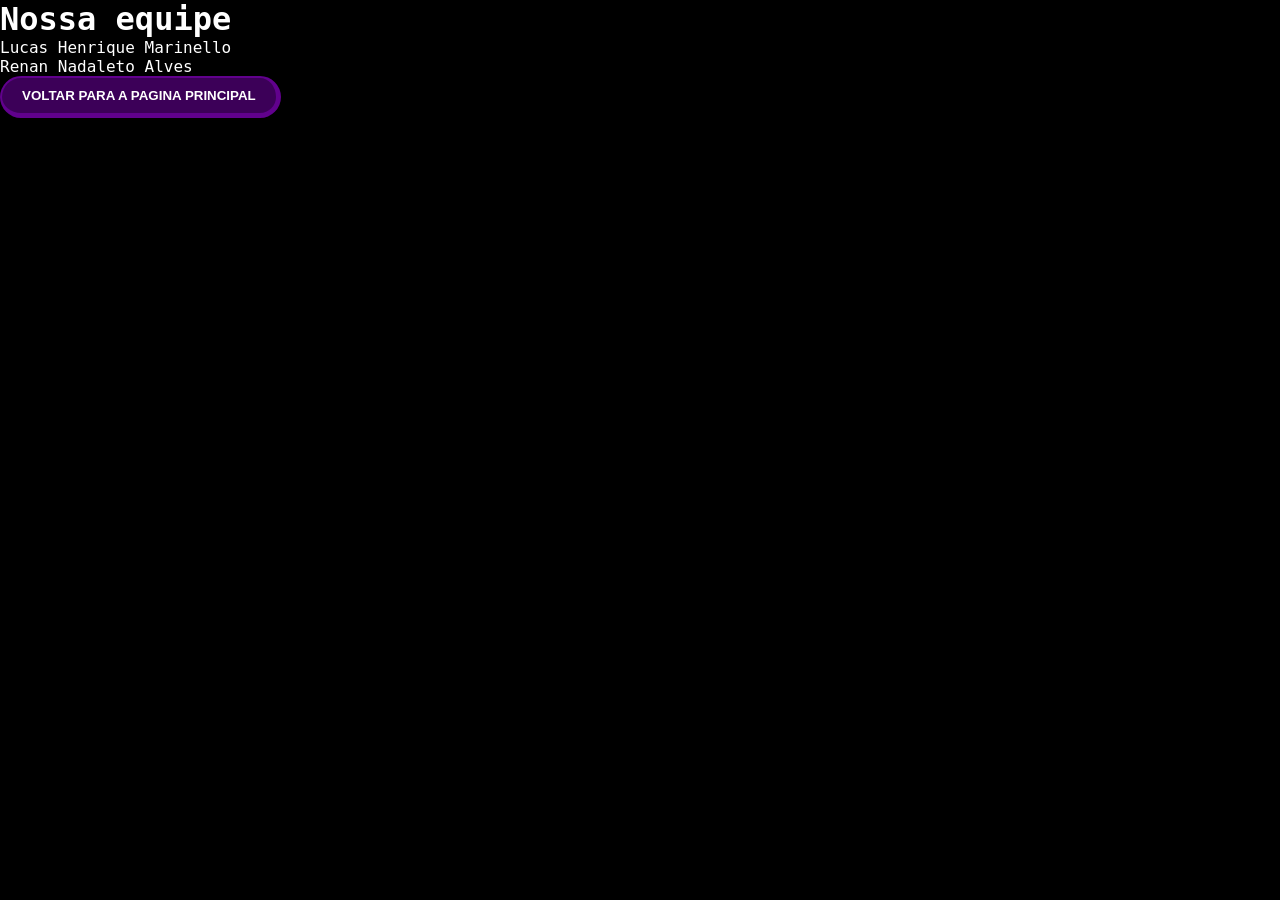
<file: Créditos.html>
<!DOCTYPE html>
<html lang="pt-BR">
<head>
    <meta charset="UTF-8">
    <meta name="viewport" content="width=device-width, initial-scale=1.0">
    <title>Créditos</title>
    <link rel="stylesheet" href="créditos.css">
    <link rel="stylesheet" href="base.css">
    <link rel="stylesheet" href="footer.css">
    <link rel="icon" type="image/svg+xml" href="[data-uri]">
</head>
<body>
    <h1>Nossa equipe</h1>
    <p>Lucas Henrique Marinello</p>
    <p>Renan Nadaleto Alves</p>
    <button onclick="window.location.href='principal.html'" class="button">Voltar para a pagina principal</button>

</body>
</html>
</file>
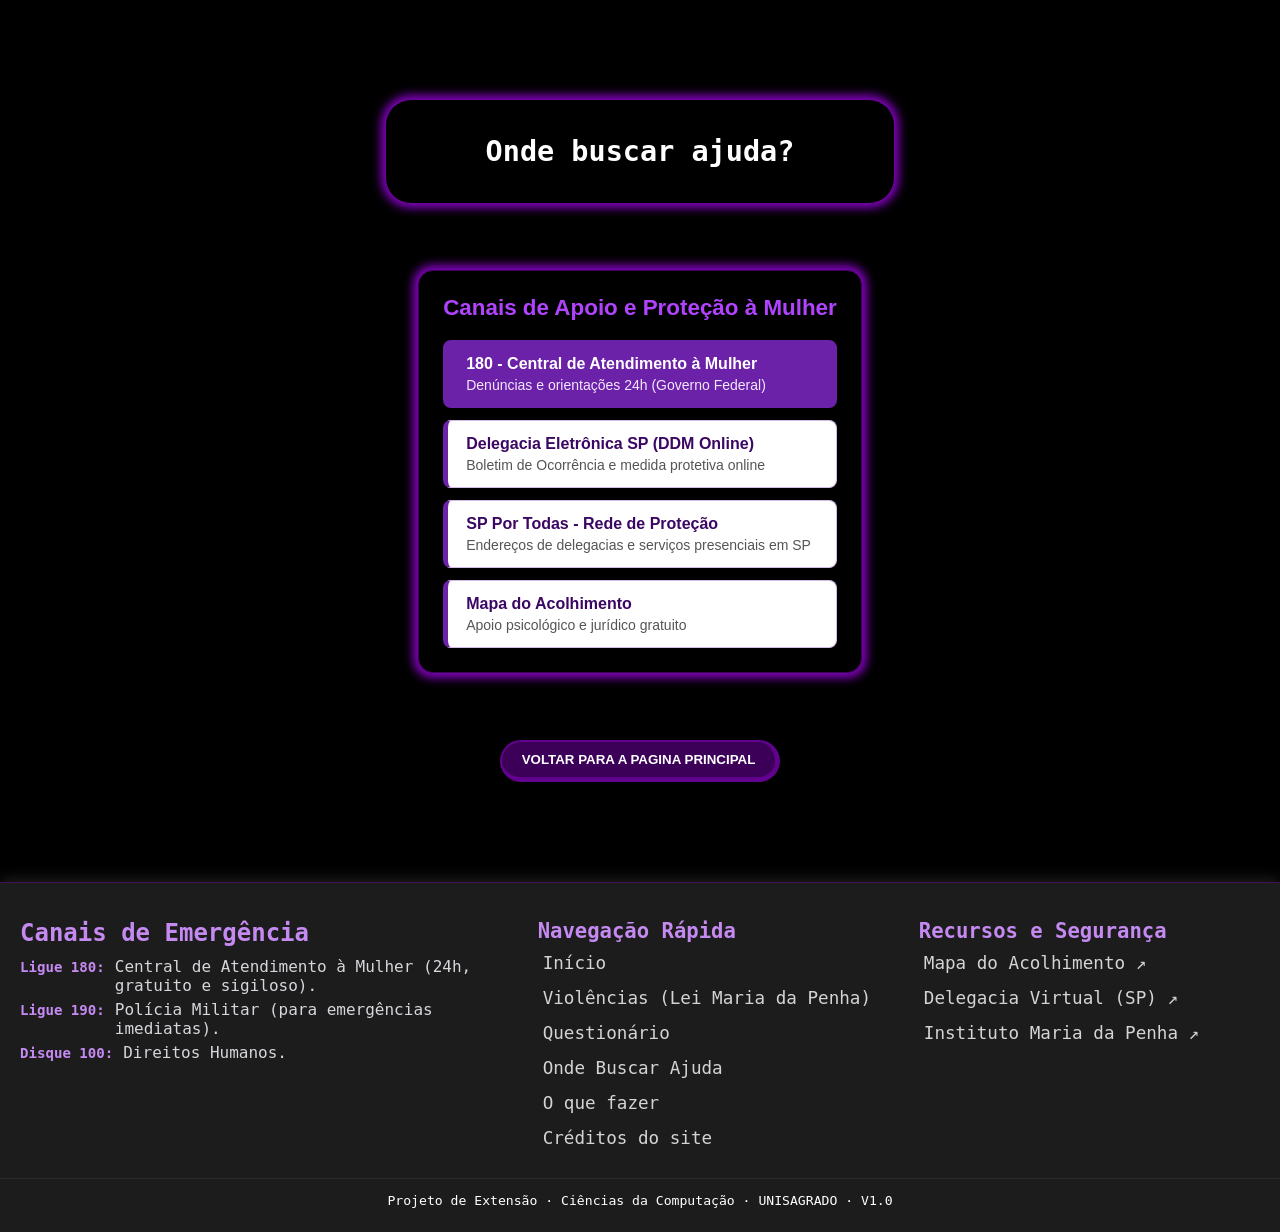
<file: OndeBuscar.html>
<!DOCTYPE html>
<html lang="pt-BR">
<head>
    <meta charset="UTF-8">
    <meta name="viewport" content="width=device-width, initial-scale=1.0">
    <title>Onde Buscar Ajuda</title>
    <link rel="stylesheet" href="ondeBuscar.css">
    <link rel="stylesheet" href="base.css">
    <link rel="stylesheet" href="footer.css">
    <link rel="icon" type="image/svg+xml" href="[data-uri]">
</head>
<body>

    <section class="buscar">
        <div class="container">
            <div class="card-titulo">
                <h1>Onde buscar ajuda?</h1>
            </div>
                <div class="card-principal">
                    <div class="rede-apoio">
                        <h2>Canais de Apoio e Proteção à Mulher</h2>

                        <ul class="lista-links">
                        <li>
                        <a href="https://www.gov.br/pt-br/servicos/denunciar-e-buscar-ajuda-a-vitimas-de-violencia-contra-mulheres" target="_blank" rel="noopener noreferrer" class="btn-apoio destaque">
                            <strong>180 - Central de Atendimento à Mulher</strong>
                            <span>Denúncias e orientações 24h (Governo Federal)</span>
                        </a>
                        </li>
                        <li>
                        <a href="https://policiacivil.sp.gov.br" target="_blank" rel="noopener noreferrer" class="btn-apoio">
                            <strong>Delegacia Eletrônica SP (DDM Online)</strong>
                            <span>Boletim de Ocorrência e medida protetiva online</span>
                        </a>
                        </li>
                        <li>
                        <a href="https://spportodas.sp.gov.br" target="_blank" rel="noopener noreferrer" class="btn-apoio">
                            <strong>SP Por Todas - Rede de Proteção</strong>
                            <span>Endereços de delegacias e serviços presenciais em SP</span>
                        </a>
                        </li>
                        <li>
                        <a href="https://mapadoacolhimento.org" target="_blank" rel="noopener noreferrer" class="btn-apoio">
                            <strong>Mapa do Acolhimento</strong>
                            <span>Apoio psicológico e jurídico gratuito</span>
                        </a>
                        </li>
                    </ul>
                    </div>

                </div>
                <button onclick="window.location.href='principal.html'" class="button">Voltar para a pagina principal</button>
        </div>
    </section>

    <footer>

        <div class="rodape">
           <div class="rodape-grade">
            <div class="coluna-1">
                <h2>Canais de Emergência</h2>
                <ul>
                    <li><strong><span class = "roxoC">Ligue 180:</span></strong> Central de Atendimento à Mulher (24h, gratuito e sigiloso).</li>
                    <li><strong><span class = "roxoC">Ligue 190:</span></strong> Polícia Militar (para emergências imediatas).</li>
                    <li><strong><span class = "roxoC">Disque 100:</span></strong> Direitos Humanos.</li>
                </ul>
            </div>

            <div class="coluna-2">
                <h3>Navegação Rápida</h3>
                <ul>
                    <li><a href="principal.html">Início</a></li>
                    <li><a href="Violencias.html">Violências (Lei Maria da Penha)</a></li>
                    <li><a href="Questionario.html">Questionário</a></li>
                    <li><a href="OndeBuscar.html">Onde Buscar Ajuda</a></li>
                    <li><a href="OQueFazer.html">O que fazer</a></li>
                    <li><a href="Créditos.html">Créditos do site</a></li>
                </ul>
            </div>

            <div class="coluna-3">
                 <h3>Recursos e Segurança</h3>
                <ul class="links-uteis">
                <li><a href="https://mapadoacolhimento.org" target="_blank" rel="noopener">Mapa do Acolhimento ↗</a></li>
                <li><a href="https://policiacivil.sp.gov.br" target="_blank" rel="noopener">Delegacia Virtual (SP) ↗</a></li>
                <li><a href="https://institutomariadapenha.org.br" target="_blank" rel="noopener">Instituto Maria da Penha ↗</a></li>
                </ul>
            </div>
            </div>
            <div class="rodape__copy">
                <p>Projeto de Extensão · Ciências da Computação · UNISAGRADO · V1.0</p>
            </div>
        </div>

    </footer>
</body>
</html>
</file>
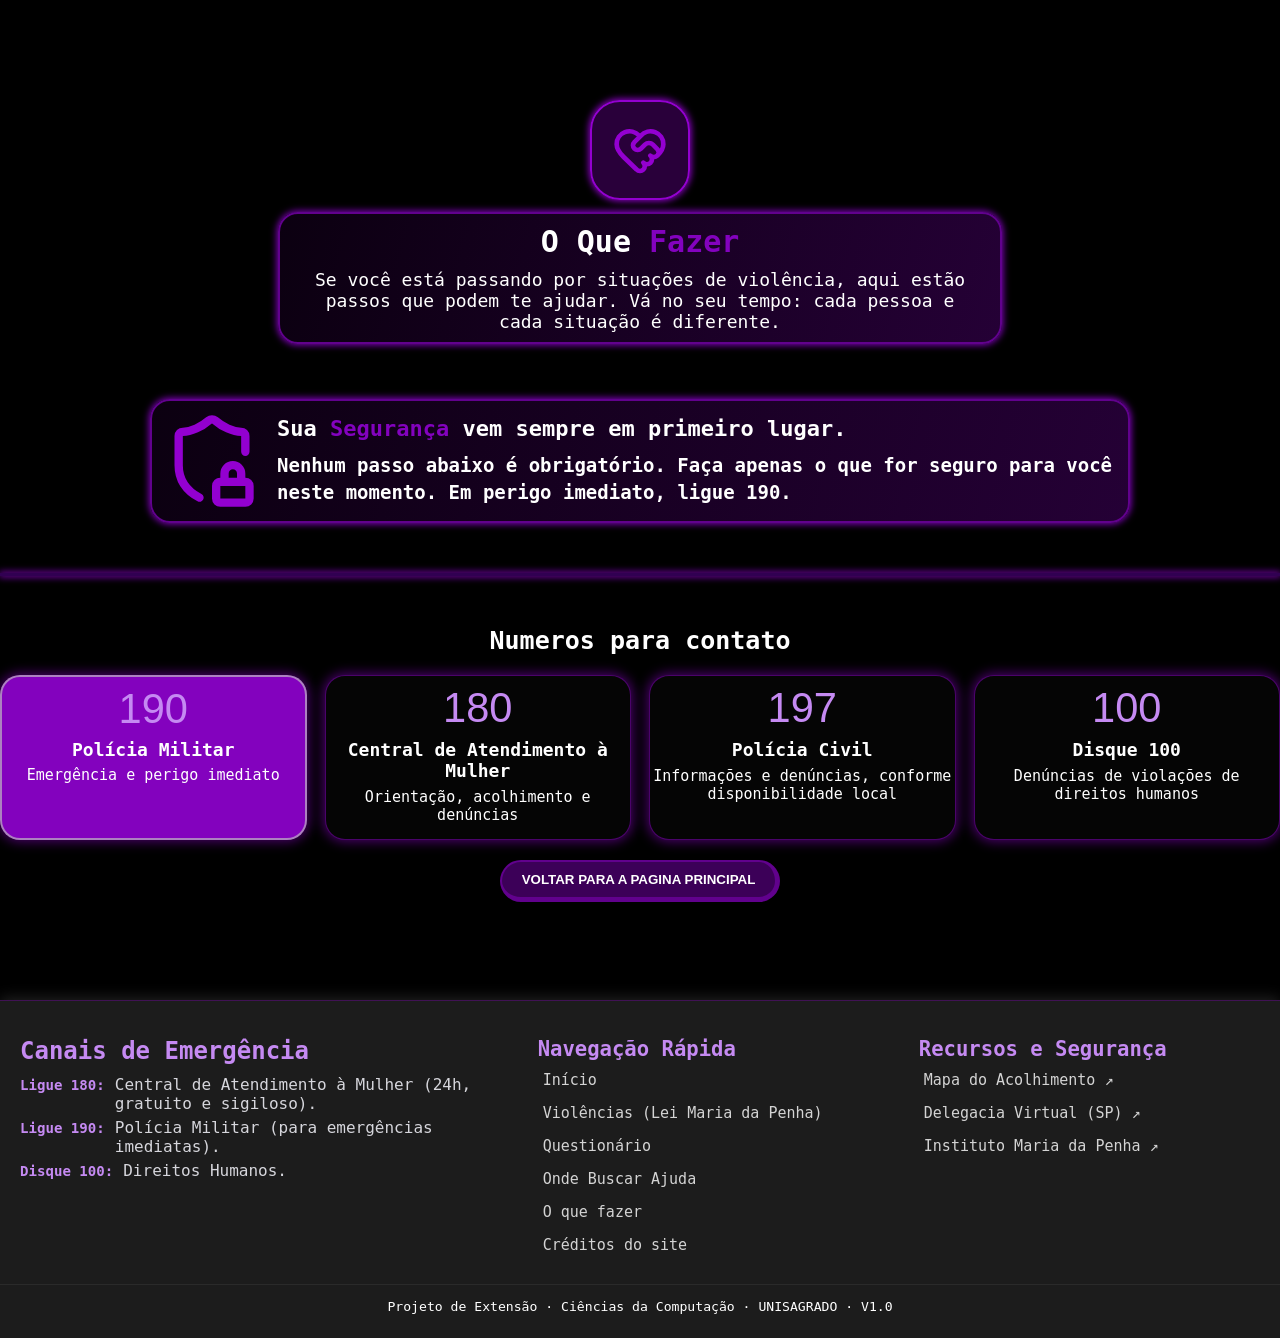
<file: OQueFazer.html>
<!DOCTYPE html>
<html lang="pt-BR">
<head>
    <meta charset="UTF-8">
    <meta name="viewport" content="width=device-width, initial-scale=1.0">
    <title>O Que Fazer</title>
    <link rel="stylesheet" href="OQueFazer.css">
    <link rel="stylesheet" href="base.css">
    <link rel="stylesheet" href="footer.css">
    <link rel="icon" type="image/svg+xml" href="[data-uri]">
</head>
<body>

    <section class = "secao-buscar">

        <div class="container">

            <div class="titulo">
                <img src="[data-uri]" alt="icone coração defesa da mulher">
                <div class="titulo__separacao">
                    <div class="titulo-titulo">
                        <h1>O Que <span class = "roxo">Fazer</span></h1>
                    </div>
                    <div class="titulo-subtitulo">
                        <p>Se você está passando por situações de violência, aqui estão passos que podem te ajudar. Vá no seu tempo: cada pessoa e cada situação é diferente.</p>
                    </div>
                </div>
            </div>

            <div class="seguranca">
                <img src="[data-uri]" alt="escudo de segurança">
                <div class="coluna">
                <h2><strong>Sua <span class="roxo">Segurança</span> vem sempre em primeiro lugar.</strong></h2>
                <h3>Nenhum passo abaixo é obrigatório. Faça apenas o que for seguro para você neste momento. Em <span class="roxo-claro">perigo imediato</span>, ligue 190.</h3>
                </div>
            </div>
            
            <div class="divisor-roxo"></div>

            <section class="canais">
                <h2>Numeros para contato</h2>
                    <div class="canais__grade">
                    <div class="canal--urgente">
                    <a href="tel:190">
                        <span class="canal__numero1">190</span>
                        <span class="canal__nome1">Polícia Militar</span>
                        <span class="canal__desc1">Emergência e perigo imediato</span>
                    </a>
                    </div>
                    <div class="canal">
                    <a href="tel:180">
                        <span class="canal__numero">180</span>
                        <span class="canal__nome">Central de Atendimento à Mulher</span>
                        <span class="canal__desc">Orientação, acolhimento e denúncias</span>
                    </a>
                    </div>
                    <div class="canal">
                    <a href="tel:197">
                        <span class="canal__numero">197</span>
                        <span class="canal__nome">Polícia Civil</span>
                        <span class="canal__desc">Informações e denúncias, conforme disponibilidade local</span>
                    </a>
                    </div>
                    <div class="canal">
                    <a href="tel:100">
                        <span class="canal__numero">100</span>
                        <span class="canal__nome">Disque 100</span>
                        <span class="canal__desc">Denúncias de violações de direitos humanos</span>
                    </a>
                    </div>
                    </div>
                    <button onclick="window.location.href='principal.html'" class="button">Voltar para a pagina principal</button>
            </section>

        </div>       
    </section>
    <footer>

        <div class="rodape">
           <div class="rodape-grade">
            <div class="coluna-1">
                <h2>Canais de Emergência</h2>
                <ul>
                    <li><strong><span class = "roxoC">Ligue 180:</span></strong> Central de Atendimento à Mulher (24h, gratuito e sigiloso).</li>
                    <li><strong><span class = "roxoC">Ligue 190:</span></strong> Polícia Militar (para emergências imediatas).</li>
                    <li><strong><span class = "roxoC">Disque 100:</span></strong> Direitos Humanos.</li>
                </ul>
            </div>

            <div class="coluna-2">
                <h3>Navegação Rápida</h3>
                <ul>
                    <li><a href="principal.html">Início</a></li>
                    <li><a href="Violencias.html">Violências (Lei Maria da Penha)</a></li>
                    <li><a href="Questionario.html">Questionário</a></li>
                    <li><a href="OndeBuscar.html">Onde Buscar Ajuda</a></li>
                    <li><a href="OQueFazer.html">O que fazer</a></li>
                    <li><a href="Créditos.html">Créditos do site</a></li>
                </ul>
            </div>

            <div class="coluna-3">
                 <h3>Recursos e Segurança</h3>
                <ul class="links-uteis">
                <li><a href="https://mapadoacolhimento.org" target="_blank" rel="noopener">Mapa do Acolhimento ↗</a></li>
                <li><a href="https://policiacivil.sp.gov.br" target="_blank" rel="noopener">Delegacia Virtual (SP) ↗</a></li>
                <li><a href="https://institutomariadapenha.org.br" target="_blank" rel="noopener">Instituto Maria da Penha ↗</a></li>
                </ul>
            </div>
            </div>
            <div class="rodape__copy">
                <p>Projeto de Extensão · Ciências da Computação · UNISAGRADO · V1.0</p>
            </div>
        </div>

    </footer> 
</body>
</html>
</file>
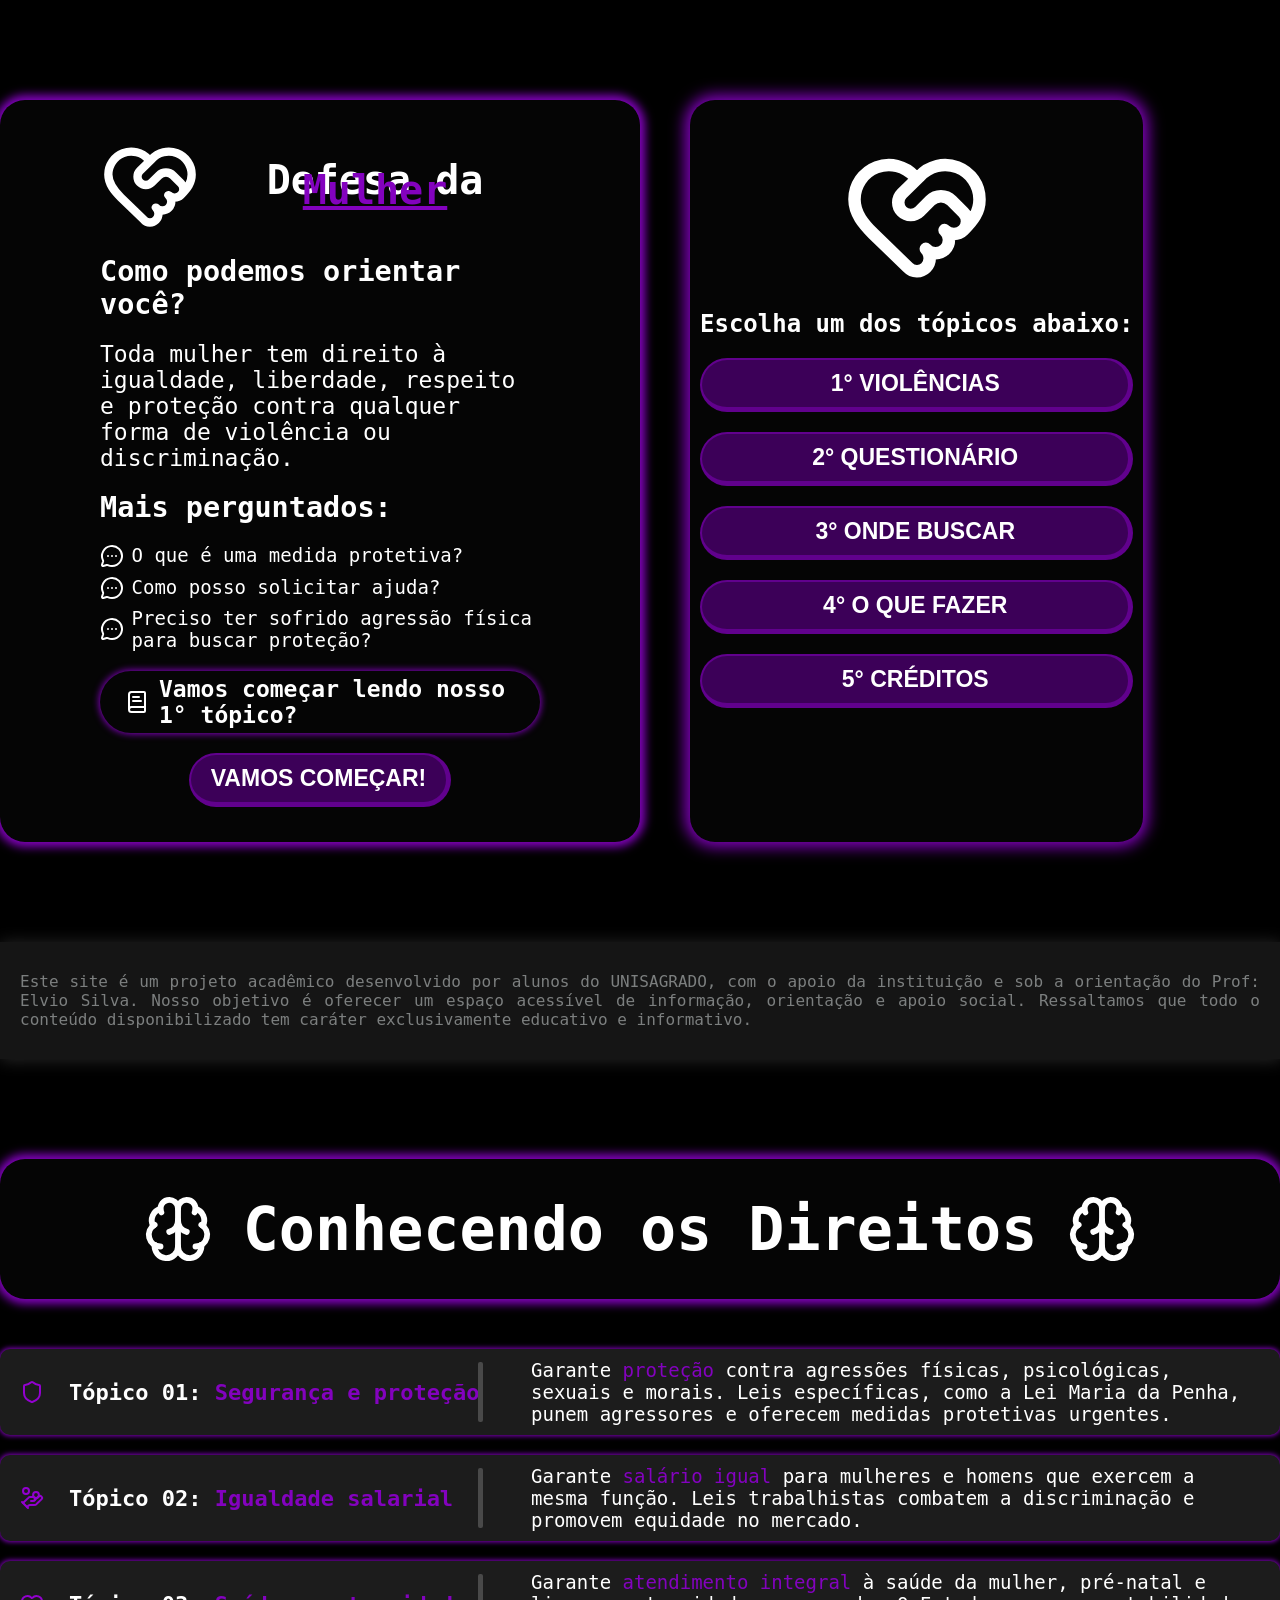
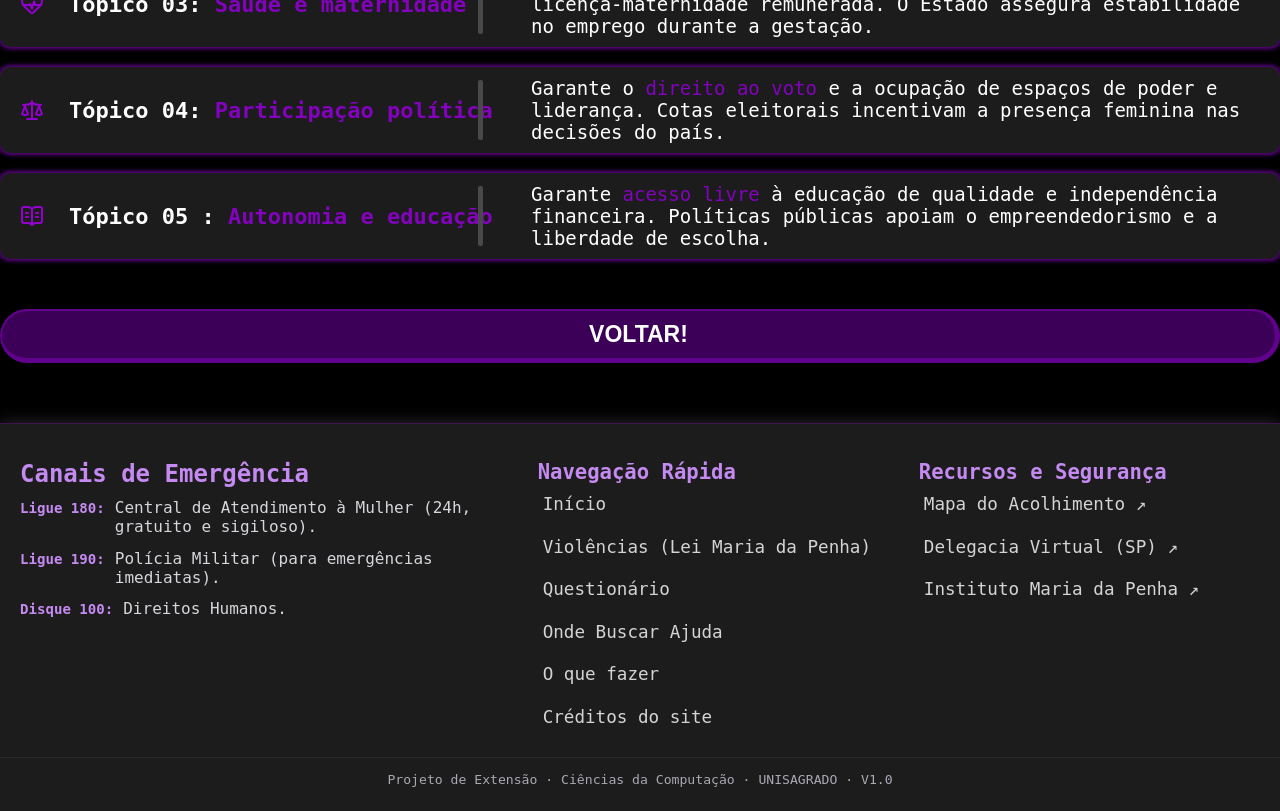
<file: principal.html>
<!DOCTYPE html>
<html lang="Pt-BR">
<head>
    <meta charset="UTF-8">
    <meta name="viewport" content="width=device-width, initial-scale=1.0">
    <title>Defesa da Mulher</title>
    <link rel="icon" type="image/svg+xml" href="[data-uri]">

    <link rel="stylesheet" href="style.principal.css">
    <link rel="stylesheet" href="footer.css">
    <link rel="stylesheet" href="base.css">
</head>
<body>
    <main>

      <section id="secao-hero" class = "Secao Secao-Hero">
       

        <div class = "container">
            
            <div class = "card">
                
                <div class = "Logo-principal">
                    <img
                    width="100" 
                    height="100" 
                    src="[data-uri]" alt="Logo da Defesa da Mulher">
                
                <h1>Defesa da 
                    <span class="Mulher-Roxo">Mulher</span>
                </h1></div>
                <h2>Como podemos orientar você?</h2>
               <p><span class = "subtitulo">Toda mulher tem direito à igualdade, liberdade, respeito e proteção contra qualquer forma de violência ou discriminação.</span></p>
              <h2>Mais perguntados:</h2>
               <div class = "Lista-1">
               <ul>
                <li><img
                src="[data-uri]" alt="ícone de comunicação"> O que é uma medida protetiva?</li>                
                <li><img src="[data-uri]" alt="ícone de comunicação"> Como posso solicitar ajuda?</li>               
                <li><img src="[data-uri]" alt="ícone de comunicação"> Preciso ter sofrido agressão física para buscar proteção?</li>
               </ul>
              </div>
               
               <div class = "Começar">
                <img 
                src="[data-uri]" alt="icone de calendário">
               <p><strong>Vamos começar lendo nosso 1° tópico?</strong></p>
                </div>

                <div>
                <button onclick="window.location.href='#direitos1'">Vamos Começar!</button>
            </div>
            </div>

            <div Class ="card-buttons">
                <img
                    width="100" 
                    height="100" 
                    src="[data-uri]" alt="Logo da Defesa da Mulher">
                <h2>Escolha um dos tópicos abaixo:</h2>
                <button onclick="window.location.href='Violencias.html'" class="button-1">1° Violências</button>
                <button onclick="window.location.href='Questionario.html'" class="button-2">2° Questionário</button>
                <button onclick="window.location.href='OndeBuscar.html'" class="button-3">3° Onde buscar</button>
                <button onclick="window.location.href='OQueFazer.html'" class="button-4">4° O que fazer</button>
                <button onclick="window.location.href='Créditos.html'" class="button-5">5° Créditos</button>
            </div>

        </div>


      </section> 


      <section class = "secao secao-disclaimer">
        <div class = "container">
            <p>Este site é um projeto acadêmico desenvolvido por alunos do UNISAGRADO, com o apoio da instituição e sob a orientação do Prof: Elvio Silva. Nosso objetivo é oferecer um espaço acessível de informação, orientação e apoio social. Ressaltamos que todo o conteúdo disponibilizado tem caráter exclusivamente educativo e informativo.</p>
        </div>
      </section>


      <section id="direitos1" class = "Direitos">

        <div class = "container2">

            <div class = "pergunta-direitos">
                <img src="[data-uri]" alt="Cerebro">
                <h2>Conhecendo os Direitos</h2>
                <img src="[data-uri]" alt="Cerebro">
            </div>
                
            <div class = "topicos">

                    <div class="topico">
                        <div class="topico__cabecalho">
                            <img src="[data-uri]" alt="icone de Escudo">  <h3 class = "topico1">Tópico 01: <span class = "roxo"> Segurança e proteção</span>
                            </h3> 
                        </div>
                        <div class="barra"></div>
                        <div class = "topico__conteudo">   
                        <p>Garante <span class = "roxo">proteção</span> contra agressões físicas, psicológicas, sexuais e morais. Leis específicas, como a Lei Maria da Penha, punem agressores e oferecem medidas protetivas urgentes.</p>
                        </div>          
                
                    </div>

                    <div class="topico">
                        <div class="topico__cabecalho">
                            <img src="[data-uri]" alt="icone salario">  <h3 class = "topico1">Tópico 02: <span class = "roxo"> Igualdade salarial</span>
                            </h3> 
                        </div>
                        <div class="barra"></div>
                        <div class = "topico__conteudo">   
                        <p>Garante <span class = "roxo">salário igual</span> para mulheres e homens que exercem a mesma função. Leis trabalhistas combatem a discriminação e promovem equidade no mercado.</p>
                        </div>          
                
                    </div>

                    <div class="topico">
                        <div class="topico__cabecalho">
                            <img src="[data-uri]" alt="icone de coração">  <h3 class = "topico1">Tópico 03: <span class = "roxo"> Saúde e maternidade</span>
                            </h3> 
                        </div>
                        <div class="barra"></div>
                        <div class = "topico__conteudo">   
                        <p>Garante <span class = "roxo">atendimento integral</span> à saúde da mulher, pré-natal e licença-maternidade remunerada. O Estado assegura estabilidade no emprego durante a gestação.</p>
                        </div>          
                
                    </div>

                    <div class="topico">
                        <div class="topico__cabecalho">
                            <img src="[data-uri]" alt="Escudo">  <h3 class = "topico1">Tópico 04: <span class = "roxo">Participação política</span>
                            </h3> 
                        </div>
                        <div class="barra"></div>
                        <div class = "topico__conteudo">   
                        <p>Garante o <span class = "roxo">direito ao voto</span> e a ocupação de espaços de poder e liderança. Cotas eleitorais incentivam a presença feminina nas decisões do país.</p>
                        </div>          
                
                    </div>

                    <div class="topico">
                        <div class="topico__cabecalho">
                            <img src="[data-uri]" alt="Escudo">  <h3 class = "topico1">Tópico 05    : <span class = "roxo"> Autonomia e educação</span>
                            </h3> 
                        </div>
                        <div class="barra"></div>
                        <div class = "topico__conteudo">   
                        <p>Garante <span class = "roxo">acesso livre </span>à educação de qualidade e independência financeira. Políticas públicas apoiam o empreendedorismo e a liberdade de escolha.</p>
                        </div>          
                
                    </div>


            </div>
            <div class="botao-voltar">
            <button onclick="window.location.href='#secao-hero'">Voltar!</button>
            </div>
        
        </div>

        </div>

      </section>


    </main>
    <footer>

        <div class="rodape">
           <div class="rodape-grade">
            <div class="coluna-1">
                <h2>Canais de Emergência</h2>
                <ul>
                    <li><strong><span class = "roxoC">Ligue 180:</span></strong> Central de Atendimento à Mulher (24h, gratuito e sigiloso).</li>
                    <li><strong><span class = "roxoC">Ligue 190:</span></strong> Polícia Militar (para emergências imediatas).</li>
                    <li><strong><span class = "roxoC">Disque 100:</span></strong> Direitos Humanos.</li>
                </ul>
            </div>

            <div class="coluna-2">
                <h3>Navegação Rápida</h3>
                <ul>
                    <li><a href="principal.html">Início</a></li>
                    <li><a href="Violencias.html">Violências (Lei Maria da Penha)</a></li>
                    <li><a href="Questionario.html">Questionário</a></li>
                    <li><a href="OndeBuscar.html">Onde Buscar Ajuda</a></li>
                    <li><a href="OQueFazer.html">O que fazer</a></li>
                    <li><a href="Créditos.html">Créditos do site</a></li>
                </ul>
            </div>

            <div class="coluna-3">
                 <h3>Recursos e Segurança</h3>
                <ul class="links-uteis">
                <li><a href="https://mapadoacolhimento.org" target="_blank" rel="noopener">Mapa do Acolhimento ↗</a></li>
                <li><a href="https://policiacivil.sp.gov.br" target="_blank" rel="noopener">Delegacia Virtual (SP) ↗</a></li>
                <li><a href="https://institutomariadapenha.org.br" target="_blank" rel="noopener">Instituto Maria da Penha ↗</a></li>
                </ul>
            </div>
            </div>
            <div class="rodape__copy">
                <p>Projeto de Extensão · Ciências da Computação · UNISAGRADO · V1.0</p>
            </div>
        </div>

    </footer>
</body>
</html>
</file>
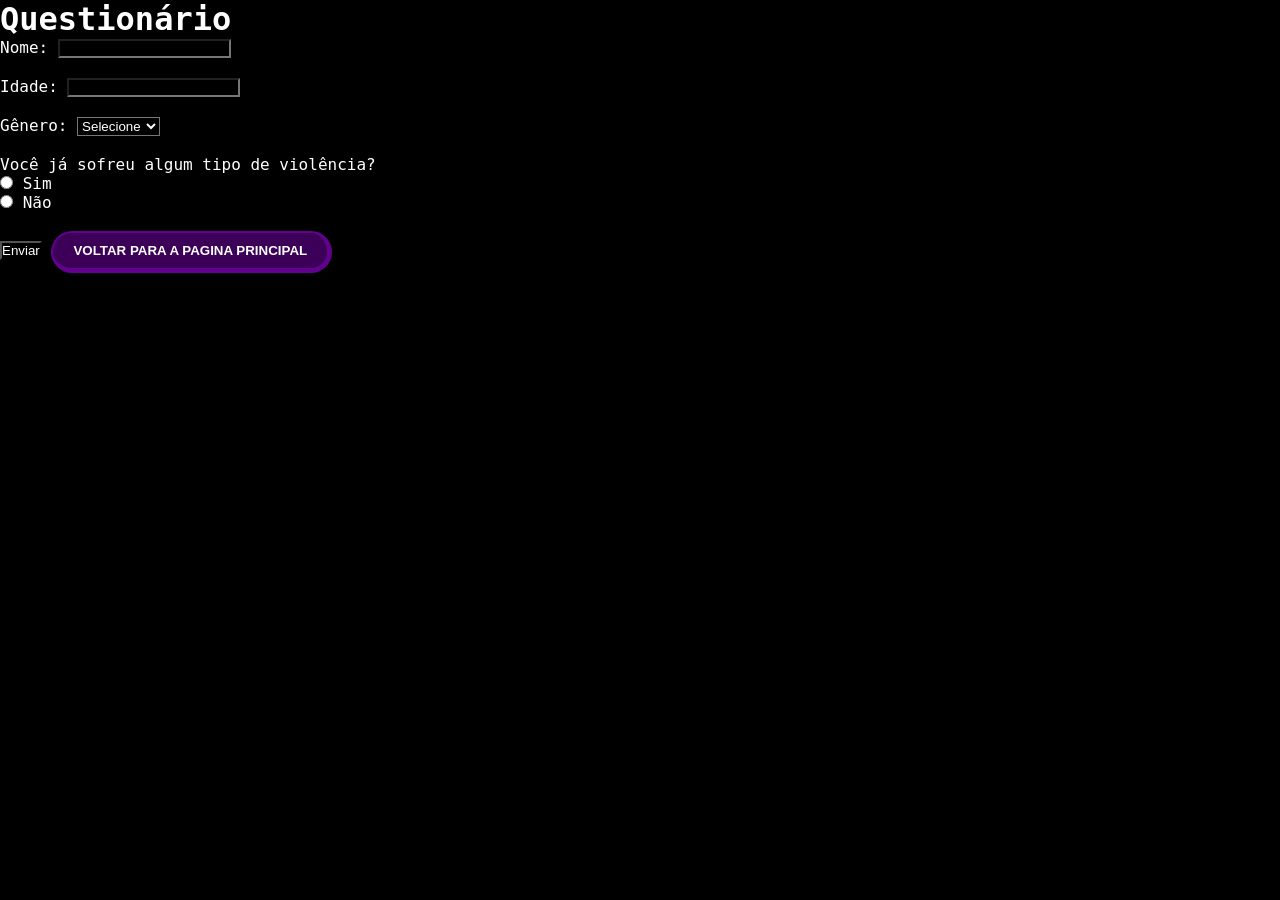
<file: Questionario.html>
<!DOCTYPE html>
<html lang="pt-br">
<head>
    <meta charset="UTF-8">
    <meta name="viewport" content="width=device-width, initial-scale=1.0">
    <title>Questionário</title>
    <link rel="stylesheet" href="questionario.css">
    <link rel="stylesheet" href="base.css">
    <link rel="stylesheet" href="footer.css">
    <link rel="icon" type="image/svg+xml" href="[data-uri]">
</head>
<body>
    <h1>Questionário</h1>
    <form action="processar_questionario.php" method="post">
        <label for="nome">Nome:</label>
        <input type="text" id="nome" name="nome" required><br><br>

        <label for="idade">Idade:</label>
        <input type="number" id="idade" name="idade" required><br><br>

        <label for="genero">Gênero:</label>
        <select id="genero" name="genero" required>
            <option value="">Selecione</option>
            <option value="feminino">Feminino</option>
            <option value="masculino">Masculino</option>
            <option value="outro">Outro</option>
        </select><br><br>

        <label for="violencia">Você já sofreu algum tipo de violência?</label><br>
        <input type="radio" id="sim" name="violencia" value="sim" required>
        <label for="sim">Sim</label><br>
        <input type="radio" id="nao" name="violencia" value="nao">
        <label for="nao">Não</label><br><br>

        <input type="submit" value="Enviar">
        <button onclick="window.location.href='principal.html'" class="button">Voltar para a pagina principal</button>
</body>
</html>
</file>
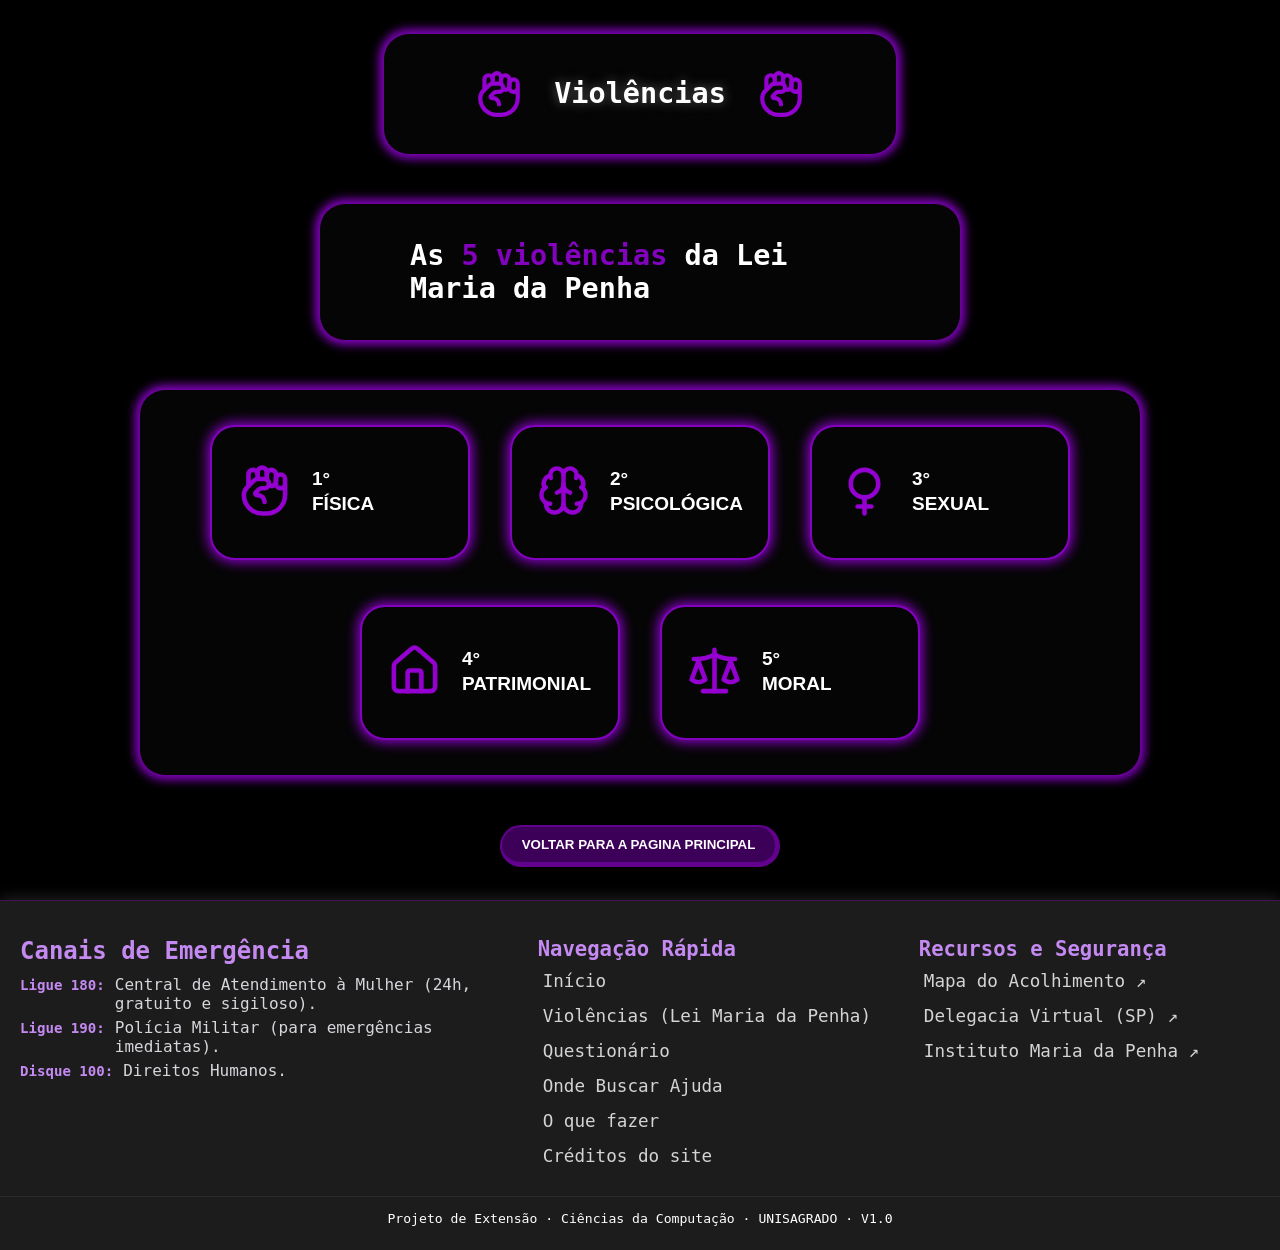
<file: Violencias.html>
<!DOCTYPE html>
<html lang="pt-br">
<head>
    <meta charset="UTF-8">
    <meta name="viewport" content="width=device-width, initial-scale=1.0">
    <title>Violências</title>
    <link rel="stylesheet" href="violencias.css">
    <link rel="stylesheet" href="base.css">
    <link rel="stylesheet" href="footer.css">
    <link rel="icon" type="image/svg+xml" href="[data-uri]">
</head>

<body>


    <section class="violencias-hero">

        <div class="conteiner-coluna">
            <div class = "cards-violencia2">
                <img src="[data-uri]" alt="icone soco">
                <h1>Violências</h1>
                <img src="[data-uri]" alt="icone soco">
            </div>

            <div class = "cards-violencia2">
                <h2>
                    As <span class="roxo">5 violências</span> da Lei Maria da Penha
                </h2>
            </div>

            <div class = "cards-violencia">
                <div class = "alinhamento-horizontal">
                    
                    <button class = "card-violencia">
                        <div class="imagem">
                            <img src="[data-uri]" alt="icone de soco">
                        </div>            
                        <div class="texto">
                             <h3>1° <br> Física</h3>
                        </div>
                        </button>

                    <button  class = "card-violencia">
                        <div class="imagem">
                            <img src="[data-uri]" alt="icone de cerebro">
                        </div>            
                        <div class="texto">
                        <h3>2° <br> Psicológica</h3>
                        </div>
                    </button>

                    <button  class = "card-violencia">
                        <div class="imagem">
                            <img src="[data-uri]" alt="icone do sexo feminino">
                        </div>            
                        <div class="texto">
                        <h3>3° <br> Sexual</h3>
                        </div>
                    </button>

                </div>

            <div class = "alinhamento-horizontal">
                
                    <button  class = "card-violencia">
                        <div class="imagem">
                            <img src="[data-uri]" alt="icone casa">
                        </div>
                        <div class="texto">
                            <h3>4° <br> Patrimonial</h3>
                        </div>
                    </button>

                    <button  class = "card-violencia">
                        <div class="imagem">
                            <img src="[data-uri]" alt="icone balança">
                        </div>            
                        <div class="texto">
                        <h3>5° <br> Moral</h3>
                        </div>
                    </button>
                
            </div>
                
            </div>

            <button onclick="window.location.href='principal.html'" class="button">Voltar para a pagina principal</button>
        </div>

    
    </section>

    <div class="popup1">
    <div class="popup__container">
        <div class="conteudo__popup">
        <button type="button" class="popup__botao"><strong>X</strong></button>
        
        <h1 class="popup__titulo">1° Violência <span class="roxo">Física</span>:</h1>
        <h3 class="popup__texto">
            É toda agressão que machuca ou atinge o corpo e a saúde da mulher, deixando marcas ou não. 
        </h3>
        <h3 class="popup__exemplo">
            <span class="roxo">Exemplos:</span> tapas, socos, chutes, empurrões e estrangulamento.
        </h3>
        </div>
    </div>
    </div>

    <div class="popup2">
        <div class="popup__container">
            <div class="conteudo__popup">
                <button type="button" class="popup__botao"><strong>X</strong></button>
                    <h1 class="popup__titulo">2° Violência <span class="roxo">Psicológica</span>:</h1>
                        <h3 class="popup__texto">
                        São atitudes que abalam o emocional, diminuem a autoestima ou tentam controlar a vida da mulher. 
                        </h3>
                        <h3 class="popup__exemplo">
                        <span class="roxo">Exemplos:</span> ameaças, humilhações, xingamentos, chantagem e isolamento.
                        </h3>
            </div>
        </div>
    </div>

    <div class="popup3">
        <div class="popup__container">
            <div class="conteudo__popup">
                <button type="button" class="popup__botao"><strong>X</strong></button>
                <h1 class="popup__titulo">3° Violência <span class="roxo">Sexual</span>:</h1>
                    <h3 class="popup__texto">
                      É forçar a mulher a fazer, presenciar ou participar de qualquer ato sexual sem o seu consentimento. 
                    </h3>
                    <h3 class="popup__exemplo">
                    <span class="roxo">Exemplos:</span> estupro, impedir o uso de camisinha ou forçar aborto.
                    </h3>
            </div>
        </div>
    </div>

    <div class="popup4">
        <div class="popup__container">
            <div class="conteudo__popup">
                <button type="button" class="popup__botao"><strong>X</strong></button>
                <h1 class="popup__titulo">4° Violência <span class="roxo">Patrimonial</span>:</h1>
                    <h3 class="popup__texto">
                        É esconder, reter, roubar ou destruir bens, dinheiro ou documentos da mulher. 
                    </h3>
                    <h3 class="popup__exemplo">
                    <span class="roxo">Exemplos:</span> quebrar o celular, esconder o RG, reter o salário ou destruir objetos pessoais.
                    </h3>
            </div>
        </div>
    </div>

    <div class="popup5">
        <div class="popup__container">
            <div class="conteudo__popup">
                <button type="button" class="popup__botao"><strong>X</strong></button>
                <h1 class="popup__titulo">5° Violência <span class="roxo">Moral</span>:</h1>
                    <h3 class="popup__texto">
                    São ações que ofendem a honra, a imagem ou a reputação da mulher. 
                    </h3>
                    <h3 class="popup__exemplo">
                    <span class="roxo">Exemplos:</span>: espalhar boatos, acusar falsamente de traição ou crime e expor a intimidade.
                    </h3>
            </div>
        </div>
    </div>

    <footer>

        <div class="rodape">
           <div class="rodape-grade">
            <div class="coluna-1">
                <h2>Canais de Emergência</h2>
                <ul>
                    <li><strong><span class = "roxoC">Ligue 180:</span></strong> Central de Atendimento à Mulher (24h, gratuito e sigiloso).</li>
                    <li><strong><span class = "roxoC">Ligue 190:</span></strong> Polícia Militar (para emergências imediatas).</li>
                    <li><strong><span class = "roxoC">Disque 100:</span></strong> Direitos Humanos.</li>
                </ul>
            </div>

            <div class="coluna-2">
                <h3>Navegação Rápida</h3>
                <ul>
                    <li><a href="principal.html">Início</a></li>
                    <li><a href="Violencias.html">Violências (Lei Maria da Penha)</a></li>
                    <li><a href="Questionario.html">Questionário</a></li>
                    <li><a href="OndeBuscar.html">Onde Buscar Ajuda</a></li>
                    <li><a href="OQueFazer.html">O que fazer</a></li>
                    <li><a href="Créditos.html">Créditos do site</a></li>
                </ul>
            </div>

            <div class="coluna-3">
                 <h3>Recursos e Segurança</h3>
                <ul class="links-uteis">
                <li><a href="https://mapadoacolhimento.org" target="_blank" rel="noopener">Mapa do Acolhimento ↗</a></li>
                <li><a href="https://policiacivil.sp.gov.br" target="_blank" rel="noopener">Delegacia Virtual (SP) ↗</a></li>
                <li><a href="https://institutomariadapenha.org.br" target="_blank" rel="noopener">Instituto Maria da Penha ↗</a></li>
                </ul>
            </div>
            </div>
            <div class="rodape__copy">
                <p>Projeto de Extensão · Ciências da Computação · UNISAGRADO · V1.0</p>
            </div>
        </div>

    </footer> 
    <script src="violencias.js"></script>
</body>



</html>
</file>
<file: créditos.css>
*{
    background-color: black;
    color: white;
    margin: 0;
    padding: 0;
    box-sizing: border-box;
}
img{
    max-width: 100%;
}
button {
    background-color: #3c0058;
    color: #ffffff;
    border: 2px solid #61018d;
    padding: 10px 20px;
    border-radius: 100px;
    border-right-width: 5px;
    border-bottom-width: 5px;
    cursor: pointer;
    font-weight: 700;
    Text-transform: uppercase;
}
button:hover {
    background-color: #61018d;
    color: #000000;
    border-color: #3c0058;
}

body{
    font-family: "DejaVu Sans Mono" , sans-serif;
}
</file>
<file: base.css>
*{
    margin: 0;
    padding: 0;
    box-sizing: border-box;
}
.roxo {
    color: #8302be;
}
html, body{
    font-family: "DejaVu Sans Mono", "Segoe UI", system-ui, -apple-system, sans-serif;
    scroll-behavior: smooth;
}

img{
    max-width: 100%;
}

::-webkit-scrollbar {
  width: 10px;
}
::-webkit-scrollbar-track {
  background: #0a0a0a; 
}
::-webkit-scrollbar-thumb {
  background: #5b189a; 
  border-radius: 5px;
}

::-webkit-scrollbar-thumb:hover {
  background: #8302be; 
}

:root{
  --preto: #000000;
    --card: #050505;
    --superficie: #141414;
    --superficie-2: #1c1c1c;
    --roxo: #8302be;
    --roxo-escuro: #3c0058;
    --roxo-borda: #61018d;
    --roxo-hover: #7a05b3;
    --roxo-claro: #c58af2;     
    --texto: #ffffff;
    --texto-suave: #d6d6dc;
    --texto-mudo: #a9a9b3;
    --brilho: 0 0 18px 2px rgba(131, 2, 190, 0.65);
    --brilho-forte: 0 0 26px 5px rgba(131, 2, 190, 0.85);
    --raio: 25px;
    --fonte: "DejaVu Sans Mono", "Segoe UI", system-ui, -apple-system, sans-serif;
    --ease: cubic-bezier(0.22, 0.61, 0.36, 1);
}
</file>
<file: footer.css>
.roxoC{
  color: var(--roxo-claro);
}

.rodape ul {
  list-style: none;
  padding: 0;
  margin: 0;
}

.coluna-1 h2{
    padding-bottom: 10px;
    color: var(--roxo-claro);
}

.coluna-2{
    color: var(--roxo-claro);
    font-size: 1.1rem;
    margin-top: 0;
}
.coluna-2 h3{
  margin-bottom: 5px;
  display: flex;
  color: var(--roxo-claro);
}

.coluna-2 a,
.coluna-2 a:visited {
  color: #d4d4d4;          
  text-decoration: none;   
  transition: color 0.2s ease;
}
.coluna-2 a{
  padding: 5px;
}
.coluna-2 a:hover{
  color: #8302be;
  text-decoration: none;
}
.coluna-3{
    color: var(--roxo-claro);
    font-size: 1.1rem;
    margin-top: 0;
}
.coluna-3 a{
  padding: 5px;
}
.coluna-3 h3{
  margin-bottom: 5px;
  color: var(--roxo-claro);
}

.coluna-3 a,
.coluna-3 a:visited {
  color: #d4d4d4;          
  text-decoration: none;   
  transition: color 0.2s ease;
}
.coluna-3 a:hover{
  color: #8302be;
  text-decoration: none;
}
.rodape-grade{
    max-width: 1300px;
    margin: 0 auto;
    padding: 36px 20px 20px;
    display: grid;
    grid-template-columns: 1.4fr 1fr 1fr;
    gap: 40px;

}
.rodape{
    background-color: var(--superficie-2);
    box-shadow: 0 -2px 14px rgba(44, 44, 44, 0.8);
    border-top: 1px solid rgba(131, 2, 190, 0.35);
    margin-top: auto;
}
.rodape li{
  display: flex;
    align-items: baseline;
    gap: 10px;
    margin-bottom: 5px;
    color: var(--texto-suave)
}
.rodape li strong {
    white-space: nowrap; 
    color: #ffffff;
    font-size: 0.88rem;
}

.rodape__copy {
    text-align: center;
    padding: 14px 20px 24px;
    font-size: 0.82rem;
    color: var(--texto-mudo);
    border-top: 1px solid #2a2a2a;
    max-width: 1300px;
    margin: 0 auto;
}
.rodape .coluna-2 ul li a {
    border: none;
    box-shadow: none; 
    background-color: transparent; 
}
.rodape .coluna-3 ul li a {
    border: none;
    box-shadow: none; 
    background-color: transparent; 
}
</file>
<file: ondeBuscar.css>
*{
    color: white;
    margin: 0;
    padding: 0;
    box-sizing: border-box;
}
img{
    max-width: 100%;
}

button {
    background-color: #3c0058;
    color: #ffffff;
    border: 2px solid #61018d;
    padding: 10px 20px;
    border-radius: 100px;
    border-right-width: 5px;
    border-bottom-width: 5px;
    cursor: pointer;
    font-weight: 700;
    Text-transform: uppercase;
}
button:hover {
    background-color: #61018d;
    color: #000000;
    border-color: #3c0058;
}

body{
    background-color: #000000;
    font-family: "DejaVu Sans Mono" , sans-serif;
}


.container {
    align-items: center;
    max-width: 1700px;
    min-height: 300px;
    padding: 100px;
    margin: 0 auto;
    display: flex;
    flex-direction: column;
} 

.card-titulo{
    max-width: 1000px;
    margin: 0 auto;
    display: flex;
    gap: 20px;
}
.buscar {
    min-height: 10vh;
    background-image: url("https://cdnstatic.tencentcs.com/edgeone/pages/assets/1794580584767-1hei.png");
    background-position: 50% 50%;
    background-size: cover;
}
.card-titulo{
    display: flex;
    flex-direction: column;
    align-items: center;
    gap: 20px;
    box-shadow: 0 0 10px 5px #8302be;
    padding: 35px 100px;
    border-radius: 25px;
    max-width: 50%;
    font-size: 19px;
}  

.card-principal{
    display: flex;
    padding: 35px 20px;
    border-radius: 25px;
    max-width: 70%;
    font-size: 19px;
}  

.rede-apoio {
  max-width: 600px;
  margin: 2rem auto;
  padding: 1.5rem;
  font-family: 'Segoe UI', Roboto, Helvetica, Arial, sans-serif;
  background-color: #000000;
  box-shadow: 0 0 10px 5px #8302be;
  border-radius: 15px;
  border: 1px solid #3c0058;
}
.rede-apoio h2 {
  color: #b143ff;
  font-size: 1.4rem;
  margin-top: 0;
  margin-bottom: 1.2rem;
  text-align: center;
}

.lista-links {
  list-style: none;
  padding: 0;
  margin: 0;
  display: flex;
  flex-direction: column;
  gap: 12px;
}

.btn-apoio {
  display: flex;
  flex-direction: column;
  padding: 14px 18px;
  background-color: #ffffff;
  border: 1px solid #d5bce8;
  border-left: 5px solid #6b21a8;
  border-radius: 8px;
  text-decoration: none;
  transition: transform 0.2s ease, box-shadow 0.2s ease, background-color 0.2s ease;
}
.btn-apoio strong {
  color: #3b0764;
  font-size: 1rem;
  margin-bottom: 4px;
}
.btn-apoio span {
  color: #555555;
  font-size: 0.875rem;
}
.btn-apoio:hover {
  transform: translateY(-2px);
  background-color: #f3e8ff;
  box-shadow: 0 4px 12px rgba(107, 33, 168, 0.12);
}
.btn-apoio.destaque {
  background-color: #6b21a8;
  border-color: #6b21a8;
}
.btn-apoio.destaque strong {
  color: #ffffff;
}
.btn-apoio.destaque span {
  color: #f3e8ff;
}
.btn-apoio.destaque:hover {
  background-color: #581c87;
}
</file>
<file: OQueFazer.css>
*{
    color: white;
    margin: 0;
    padding: 0;
    box-sizing: border-box;
}
.roxo {
    color: #8302be;
}
img{
    max-width: 100%;
}
button {
    background-color: #3c0058;
    color: #ffffff;
    border: 2px solid #61018d;
    padding: 10px 20px;
    border-radius: 100px;
    border-right-width: 5px;
    border-bottom-width: 5px;
    cursor: pointer;
    font-weight: 700;
    Text-transform: uppercase;
}
button:hover {
    background-color: #61018d;
    color: #000000;
    border-color: #3c0058;
}

body{
    
    font-family: "DejaVu Sans Mono", "Segoe UI", system-ui, -apple-system, sans-serif;
}

.secao-buscar{
    background-color: black ;
}

.titulo img{
    aspect-ratio: 1/1;
    width: auto;
    height: 100px;
    align-items: center;
    justify-content: center;
    filter: brightness(0) saturate(100%) invert(14%) sepia(93%) saturate(5683%) hue-rotate(282deg) brightness(83%) contrast(116%);
    flex-shrink: 0; 
    box-shadow:0 0 7.5px 1px #8302be;
    border: 2px solid #61018d;
    background: linear-gradient(10deg, rgba(41, 0, 59, 0.28), rgba(255, 255, 255, 0.28));
    border-radius: 30px;
    padding: 20px 20px;
}

.titulo__separacao{
    box-shadow:0 0 7.5px 1px #8302be;
    border: 2px solid #61018d;
    background: linear-gradient(105deg, rgba(41, 0, 59, 0.28), rgba(132, 1, 192, 0.28));
    border-radius: 20px;
    padding: 10px 20px 10px 20px;
}
.container{ 
    min-height: 1000px;
    max-width: 1300px;
    padding: 100px 0px 0px 0px ;
    margin: 0 auto;
    display: flex;
    flex-direction: column;
    gap: 50px;
}
.titulo{
    text-align: center;
    display: flex;
    flex-direction: column;
    align-items: center;
    gap: 12px;
}
.titulo-titulo{
    font-size: 20px;
    margin-bottom: 10px;
}
.titulo-subtitulo{
    max-width: 680px;
    font-size: 18px;
}

img{
    aspect-ratio: 1/1;
    width: auto;
    height: 100px;
    align-items: center;
    justify-content: center;
    filter: brightness(0) saturate(100%) invert(14%) sepia(93%) saturate(5683%) hue-rotate(282deg) brightness(83%) contrast(116%);
    flex-shrink: 0; 
}

.divisor-roxo{
    border: none;
    height: 3px;
    width: 100%;
    background-color: rgb(49, 0, 82);
    box-shadow:0 0 7.5px 1px #8302be;
}
/*seção hero*/


.seguranca h2{
    font-size: 22px;
    margin-bottom: 4px;   
}
.seguranca h3{
    margin: 0;
    font-size: 19px;           
    line-height: 1.4;
    color: #ffffff;
}
.seguranca{
    margin: 5px 150px 0px 150px;
    display: flex;
    gap: 15px;
    box-shadow:0 0 7.5px 1px #8302be;
    border: 2px solid #61018d;
    background: linear-gradient(105deg, rgba(41, 0, 59, 0.28), rgba(132, 1, 192, 0.28));
    padding: 10px 10px;
    border-radius: 20px;
}
.coluna{
    display: flex;
    flex-direction: column;
    gap: 7px;
    justify-content: center;
}

/*seção canais*/

.canais{
    display: flex;
    flex-direction: column;
    align-items: center;
    justify-content: center;
    gap: 20px;
}
.canais h2{
    font-size: 25px;
}
.canais__grade{
    display: grid;
    grid-template-columns: repeat(4, minmax(0, 1fr)); 
    gap: 18px;
}

.canais__grade a{
    display: flex;
    flex-direction: column;
    gap: 7px;
    text-decoration-line: none;
}
.canal--urgente a{
    padding-top: 7.5px;
    padding-bottom: 15px;
    justify-content: flex-start;
    background-color: var(--roxo);
    border-color: var(--roxo-claro);
    border-radius: 20px;
    border: 2px solid rgba(194, 194, 194, 0.664);
    box-shadow: 0 0 12px 2px rgba(131, 2, 190, 0.55);   
    display: flex;
    flex-direction: column;
    align-items: center;
    gap: 6px;
    text-align: center;
    color: #fff;
    text-decoration: none;
    font-size: 15px;   
}
.canal--urgente a:hover{
    transform: translateY(-5px);
    background-color: var(--roxo-hover);
    box-shadow: 0 0 24px 5px rgba(166, 28, 232, 0.8);
}
a{
    padding-top: 7.5px;
    padding-bottom: 15px;
    justify-content: flex-start;
    height: 100%;
    display: flex;
    flex-direction: column;
    align-items: center;
    gap: 6px;
    text-align: center;
    color: #fff;
    text-decoration: none;
    background-color: var(--card);
    border: 1px solid rgba(131, 2, 190, 0.55);
    border-radius: 20px;
    box-shadow: 0 0 12px 2px rgba(131, 2, 190, 0.55);
    font-size: 15px;

}
a:hover{
    transform: translateY(-5px);
    background-color: #120018;
    box-shadow: 0 0 24px 5px rgba(166, 28, 232, 0.8);
}




.canal__numero1 {
    font-size: 2.6rem;
    font-family: Impact, Haettenschweiler, 'Arial Narrow Bold', sans-serif;
    color:  var(--roxo-claro);

}
.canal__nome1{
    font-weight: 700;
    font-size: 18px;
}
.canal__desc1{
    font-size: 15px;
}




.canal__numero{
    font-size: 2.6rem;
    font-family: Impact, Haettenschweiler, 'Arial Narrow Bold', sans-serif;
    color: var(--roxo-claro);
}
.canal__nome{
    font-weight: 700;
    font-size: 18px;
}
.canal__desc{
    font-size: 15px;
}
</file>
<file: style.principal.css>
/* Seção geral */

.container {
    max-width: 1300px;
    padding: 100px 0px;
    margin: 0 auto;
    display: flex;
    gap: 50px;
} 
.container2{ 
    max-width: 1300px;
    padding: 100px 0px 0px 0px ;
    margin: 0 auto;
    display: flex;
    flex-direction: column;
    gap: 50px;
}

/* Seção Hero */
h1 {
    font-family: "DejaVu Sans Mono" , sans-serif;
    text-align: center;
    font-size: 40px;
    line-height: 25%;
}
h1 .Mulher-Roxo {
    color: #8302be;
    text-decoration: underline;
    }
h2 {
  align-self: flex-start; 
  text-align: left;       

}
body {
    color: #ffffff;
    background-color: #000;
    font-weight: 400;
    font-size: 16px;
}
.card-buttons{
    img{
        filter: brightness(0) invert(1);
    }
}
.Logo-principal {
    gap: 10px;
}
.Logo-principal 
img {
    filter: brightness(0) invert(1);
}
.Lista-1
img {
    filter: brightness(0) invert(1);
}
.Começar
img {
    filter: brightness(0) invert(1);
}
.Começar{
    display: flex;
    align-items: center;
    gap: 10px;
    box-shadow: 0 0 7.5px 1px #8302be;
    border-radius: 50px;
    padding: 5px 25px;
}
ul {
    display: flex;
    flex-direction: column;
    gap: 7.5px;
    list-style: none;
}
li {
    display: flex;
    flex-direction: Flex-start;
    gap: 7.5px;
}
.Secao-Hero {
    min-height: 10vh;
    background-image: url("https://cdnstatic.tencentcs.com/edgeone/pages/assets/1794580584767-1hei.png");
    background-position: 50% 50%;
    background-size: cover;
}
.card{
    display: flex;
    flex-direction: column;
    align-items: center;
    gap: 20px;
    background-color: #050505;
    box-shadow: 0 0 10px 5px #8302be;
    padding: 35px 100px;
    border-radius: 25px;
    max-width: 50%;
    font-size: 19px;
}  
.card-buttons img {
    align-self: center;
    width: 150px;
    height: auto;  
}
.card-buttons {
    border-radius: 25px;
    background-color: #050505;
    box-shadow: 0 0 15px 5px #8302be;
    padding: 40px 10px;
    display: flex;
    flex-direction: column;
    gap: 20px;
}
.subtitulo, .Começar, button {
    font-size: 23px;
}
button {
    background-color: #3c0058;
    color: #ffffff;
    border: 2px solid #61018d;
    padding: 10px 20px;
    border-radius: 100px;
    border-right-width: 5px;
    border-bottom-width: 5px;
    cursor: pointer;
    font-weight: 700;
    Text-transform: uppercase;
}
button:hover {
    background-color: #61018d;
    color: #000000;
    border-color: #3c0058;
}
.Logo-principal{
    display: flex;
    align-items: center;
    font-size: 0px;
    
}

/* Seção disclaimer */

.secao-disclaimer {

    background-color: #151515;
    color: #7c7f7f;
    padding: 30px 20px;
    text-align: justify;
    box-shadow: 1px 1px 15px 1px rgba(73, 73, 73, 0.5)
}
.secao-disclaimer .container {
    padding: 0px 0px;
    align-items: center;
}

/* Seção Direitos */


.pergunta-direitos img {
    width: 70px;
    filter: brightness(0) invert(1); 
}

.pergunta-direitos h2 {
    font-size: 60px;
    padding-left: 20px;
    padding-right: 20px;
}
.pergunta-direitos {
    display: flex;
    align-items: center;
    justify-content: center;
    gap: 10px;
    background-color: #050505;
    box-shadow: 0 0 10px 5px #8302be;
    border-radius: 25px;
    padding: 35px 100px;

}
.topicos img{
    filter: brightness(0) saturate(100%) invert(14%) sepia(93%) saturate(5683%) hue-rotate(282deg) brightness(83%) contrast(116%);

    width: 75px;
    height: auto;
    object-fit: contain;
    margin-right: 10px ;
}
.topicos h3 {
    font-size: 22px;
}
.topicos p {
    padding-left: 20px;
    font-size: 19px;
}
.topico__cabecalho {
    display: flex;
    align-items: center;
    gap: 15px;
    flex-shrink: 0;
    width: 430px;
}
.topico {
    display: flex;
    align-items: center;
    gap: 28px;
    padding: 20px 28px;
    background-color:#1c1c1c;
    box-shadow: 0 0 5px 1px #8302be;
    border-radius: 10px;
    padding: 10px 20px;
}
.topico1 {
    white-space: nowrap;
}

.barra {
  width: 5px;
  height: 60px;
  background-color: #494949;
  flex-shrink: 0;
  border-radius: 2px; 
}

.topico__conteudo{
    margin: 0;
}

.topicos {
    display: flex;
    gap: 20px;
    align-items: center;
    flex-direction: column;
}

.botao-voltar{
    border-radius: 25px;
    padding-bottom: 60px;
    display: flex;
    flex-direction: column;
}
</file>
<file: questionario.css>
*{
    background-color: black;
    color: white;
    margin: 0;
    padding: 0;
    box-sizing: border-box;
}
img{
    max-width: 100%;
}
button {
    background-color: #3c0058;
    color: #ffffff;
    border: 2px solid #61018d;
    padding: 10px 20px;
    border-radius: 100px;
    border-right-width: 5px;
    border-bottom-width: 5px;
    cursor: pointer;
    font-weight: 700;
    Text-transform: uppercase;
}
button:hover {
    background-color: #61018d;
    color: #000000;
    border-color: #3c0058;
}
body{
    font-family: "DejaVu Sans Mono" , sans-serif;
}
</file>
<file: violencias.css>
*{
    color: white;
    margin: 0;
    padding: 0;
    box-sizing: border-box;
    
}
img{
    max-width: 100%;
}
button {
    background-color: #3c0058;
    color: #ffffff;
    border: 2px solid #61018d;
    padding: 10px 20px;
    border-radius: 100px;
    border-right-width: 5px;
    border-bottom-width: 5px;
    cursor: pointer;
    font-weight: 700;
    Text-transform: uppercase;
}
button:hover {
    background-color: #61018d;
    color: #000000;
    border-color: #3c0058;
}



/*seção hero*/



.violencias-hero{
    background-position: 50% 50%;
    background-size: cover;
    min-height: 10vh;
    background-image: url("https://cdnstatic.tencentcs.com/edgeone/pages/assets/1794580584767-1hei.png");   
}

.roxo {
    color: #8302be;
}
body{
    font-family: "DejaVu Sans Mono" , sans-serif;
    background-color: #000000;
}



/*violencias*/



img {
    filter: brightness(0) saturate(100%) invert(14%) sepia(93%) saturate(5683%) hue-rotate(282deg) brightness(83%) contrast(116%);
    min-width: 50px;
}
.conteiner-coluna h1 {
    color: #ffffff; 
    font-weight: 900; 
    text-shadow: 0 0 12px rgba(105, 105, 105, 0.9);
}

.conteiner-coluna {
    max-width: 1300px;
    min-height: 100vh;      
    margin: 0 auto;
    display: flex;
    flex-direction: column;
    justify-content: center; 
    align-items: center;     
    gap: 50px;
}

.cards-violencia {
    display: flex;
    flex-direction: column;
    align-items: center;
    justify-content: center; 
    gap: 45px;
    background-color: #050505;
    box-shadow: 0 0 10px 5px #8302be;
    padding: 35px 20px;
    border-radius: 25px;
    max-width: 1000px;
    min-height: 300px; 
    font-size: 19px;
    width: 90%;
}
.cards-violencia2 {
    display: flex;
    align-items: center;
    justify-content: center; 
    gap: 30px;
    background-color: #050505;
    box-shadow: 0 0 10px 5px #8302be;
    padding: 35px 90px;
    border-radius: 25px;
    max-width: 50%;
    font-size: 19px;
}

.alinhamento-horizontal {
    display: flex;
    justify-content: center;
    flex-wrap: wrap;
    gap: 40px;
    width: 100%;
}
.card-violencia img {
    width: 55px;
    height: 55px;
    object-fit: contain;
    flex-shrink: 0;                 /* Impede que o ícone seja esmagado pelo texto */
}

.card-violencia {
    text-decoration: none;
    display: flex;
    align-items: center;            /* Centraliza verticalmente */
    justify-content: flex-start;    /* Alinha o conteúdo a partir da esquerda */
    gap: 20px;                      /* Distância entre o ícone e o texto */
    
    width: 260px;                   /* Largura exata de cada card */
    height: 135px;                  /* Altura exata de cada card */
    padding: 20px 25px;             /* Espaço interno equilibrado */
    
    background-color: #050505;
    box-shadow: 0 0 12px 3px #8302be;
    border: 2px solid #8302be;
    border-radius: 25px;
}
.card-violencia:hover {
    background-color: #0f0f0f;
    color: #000000;
    border-color: #3c0058;
    transform: translateY(-4px);
    box-shadow: 0 0 18px 5px #a61ce8;
}

.card-violencia h3 {
    font-size: 19px;
    line-height: 1.3;
    text-align: left;
    font-weight: 700;
}


/*Popup*/

.popup1, .popup2, .popup3, .popup4, .popup5{
    display: none;
    position: fixed;
    inset: 0;
    align-items: center;
    justify-content: center;
    background-color: rgb(0 0 0 / 60%);
    backdrop-filter: blur(4px);
    z-index: 999;
}
.popup__container{
    display: flex;
    flex-direction: column;
    gap: 20px;
    background-color: rgba(10, 10, 10, 0.85);
    padding: 20px;
    border-radius: 25px;
    box-shadow: 0 0 12px 3px #8302be;
    position: relative;
    width: 1000px;
}

.popup__botao {
    position: absolute;
    top: 0;
    right: 0;
    transform: translate( 40%, -40%);
    padding: 10px;
    aspect-ratio: 1/1;
    width: auto;
    height: 54px;
}

.popup__texto h3{
    font-size: 19px;
    line-height: 1.3;
    text-align: left;
}

.popup--aberto1 .popup1,
.popup--aberto2 .popup2,
.popup--aberto3 .popup3,
.popup--aberto4 .popup4,
.popup--aberto5 .popup5 {
    display: flex;
}
.conteudo__popup {
    display: flex;
    flex-direction: column;
    gap: 10px;
}
.popup__titulo{
    margin-bottom: 10px;
}
/*class = "popup--aberto1" class="popup--aberto2" class="popup--aberto3" class="popup--aberto4" class="popup--aberto5"*/
</file>
